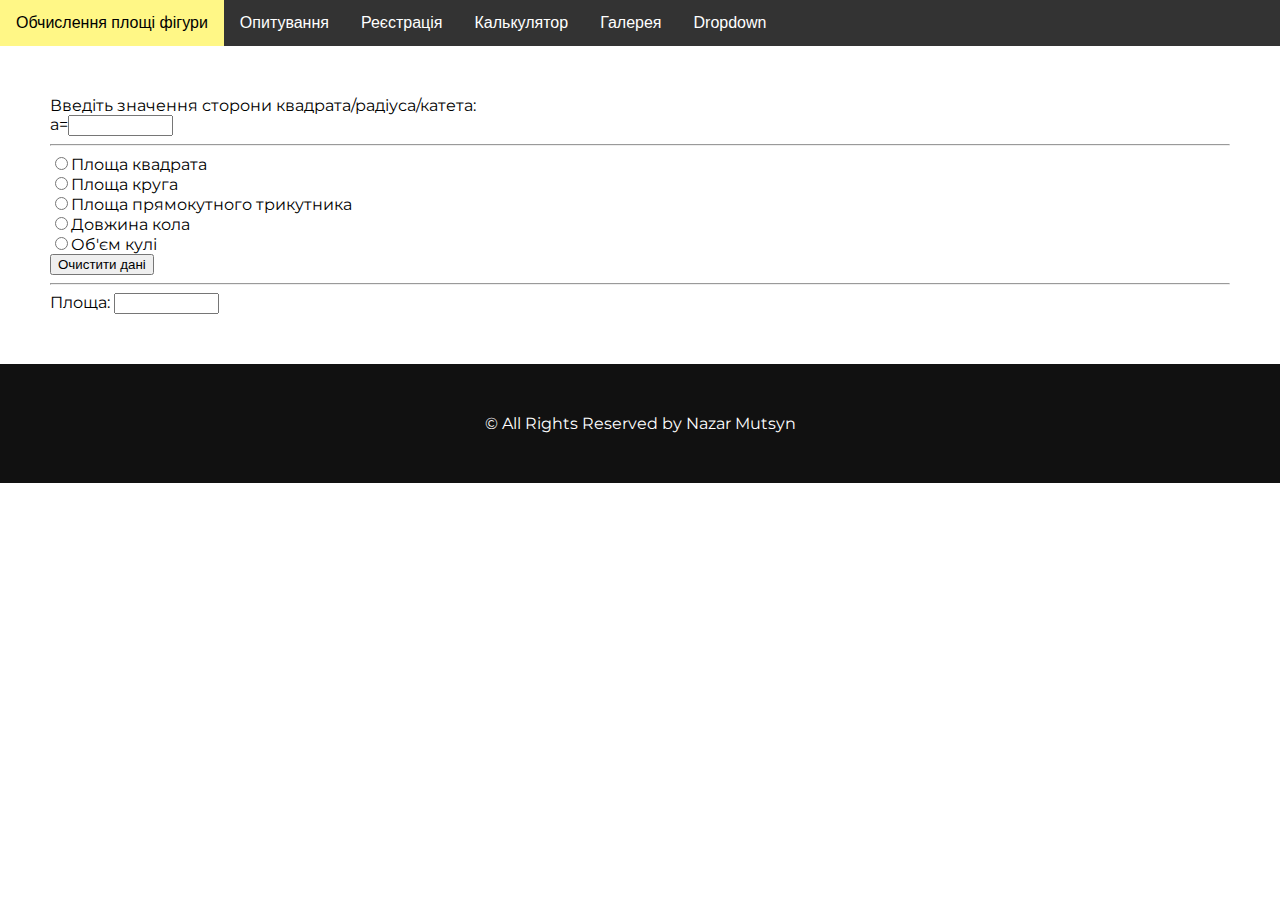
<file: index.html>
<html>
  <head>
    <meta http-equiv="Content-Type" content="text/html; charset=utf-8" />
    <title>Lab 4</title>
    <link rel="stylesheet" href="styles/reset.css" />
    <link rel="stylesheet" href="styles/styles.css" />
    <link rel="stylesheet" href="styles/navigation.css" />
    <link rel="stylesheet" href="styles/footer.css" />
    <link rel="preconnect" href="https://fonts.googleapis.com" />
    <link rel="preconnect" href="https://fonts.gstatic.com" crossorigin />
    <link
      href="https://fonts.googleapis.com/css2?family=Montserrat&display=swap"
      rel="stylesheet"
    />
  </head>
  <body class="body_class">
    <div class="navbar">
      <a href="index.html">Обчислення площі фігури</a>
      <a href="questions.html">Опитування</a>
      <a href="registration.html">Реєстрація</a>
      <a href="#home">Калькулятор</a>
      <a href="gallery.html">Галерея</a>
      <div class="dropdown">
        <button class="dropbtn">
          Dropdown
          <i class="fa fa-caret-down"></i>
        </button>
        <div class="dropdown-content">
          <a href="#">Link 1</a>
          <a href="#">Link 2</a>
          <a href="#">Link 3</a>
        </div>
      </div>
    </div>

    <form name="form1" class="form_1">
      <h3>Введіть значення сторони квадрата/радіуса/катета:</h3>
      а=<input type="text" name="a" size="10" />
      <hr class="hr_1" />
      <input id="kv" type="radio" name="fv" value="1" onClick="ds()" />Площа
      квадрата<br />
      <input id="kr" type="radio" name="fv" value="3.14" onClick="ds()" />Площа
      круга<br />
      <input id="tr" type="radio" name="fv" value="0.5" onClick="ds()" />Площа
      прямокутного трикутника<br />
      <input id="l" type="radio" name="fv" value="3.14" onClick="ds()" />Довжина
      кола<br />
      <input id="v" type="radio" name="fv" value="3.14" onClick="ds()" />Об'єм
      кулі<br />

      <input type="reset" name="reset" value="Очистити дані" />
      <hr class="hr_1" />
      Площа: <input id="res" type="text" name="res" size="10" />
    </form>

    <footer class="footer_web1">
      <div class="container">
        <div class="row">
          <div class="col-12">
            <p>© All Rights Reserved by Nazar Mutsyn</p>
          </div>
        </div>
      </div>
    </footer>

    <script src="scripts/main.js"></script>
  </body>
</html>
</file>
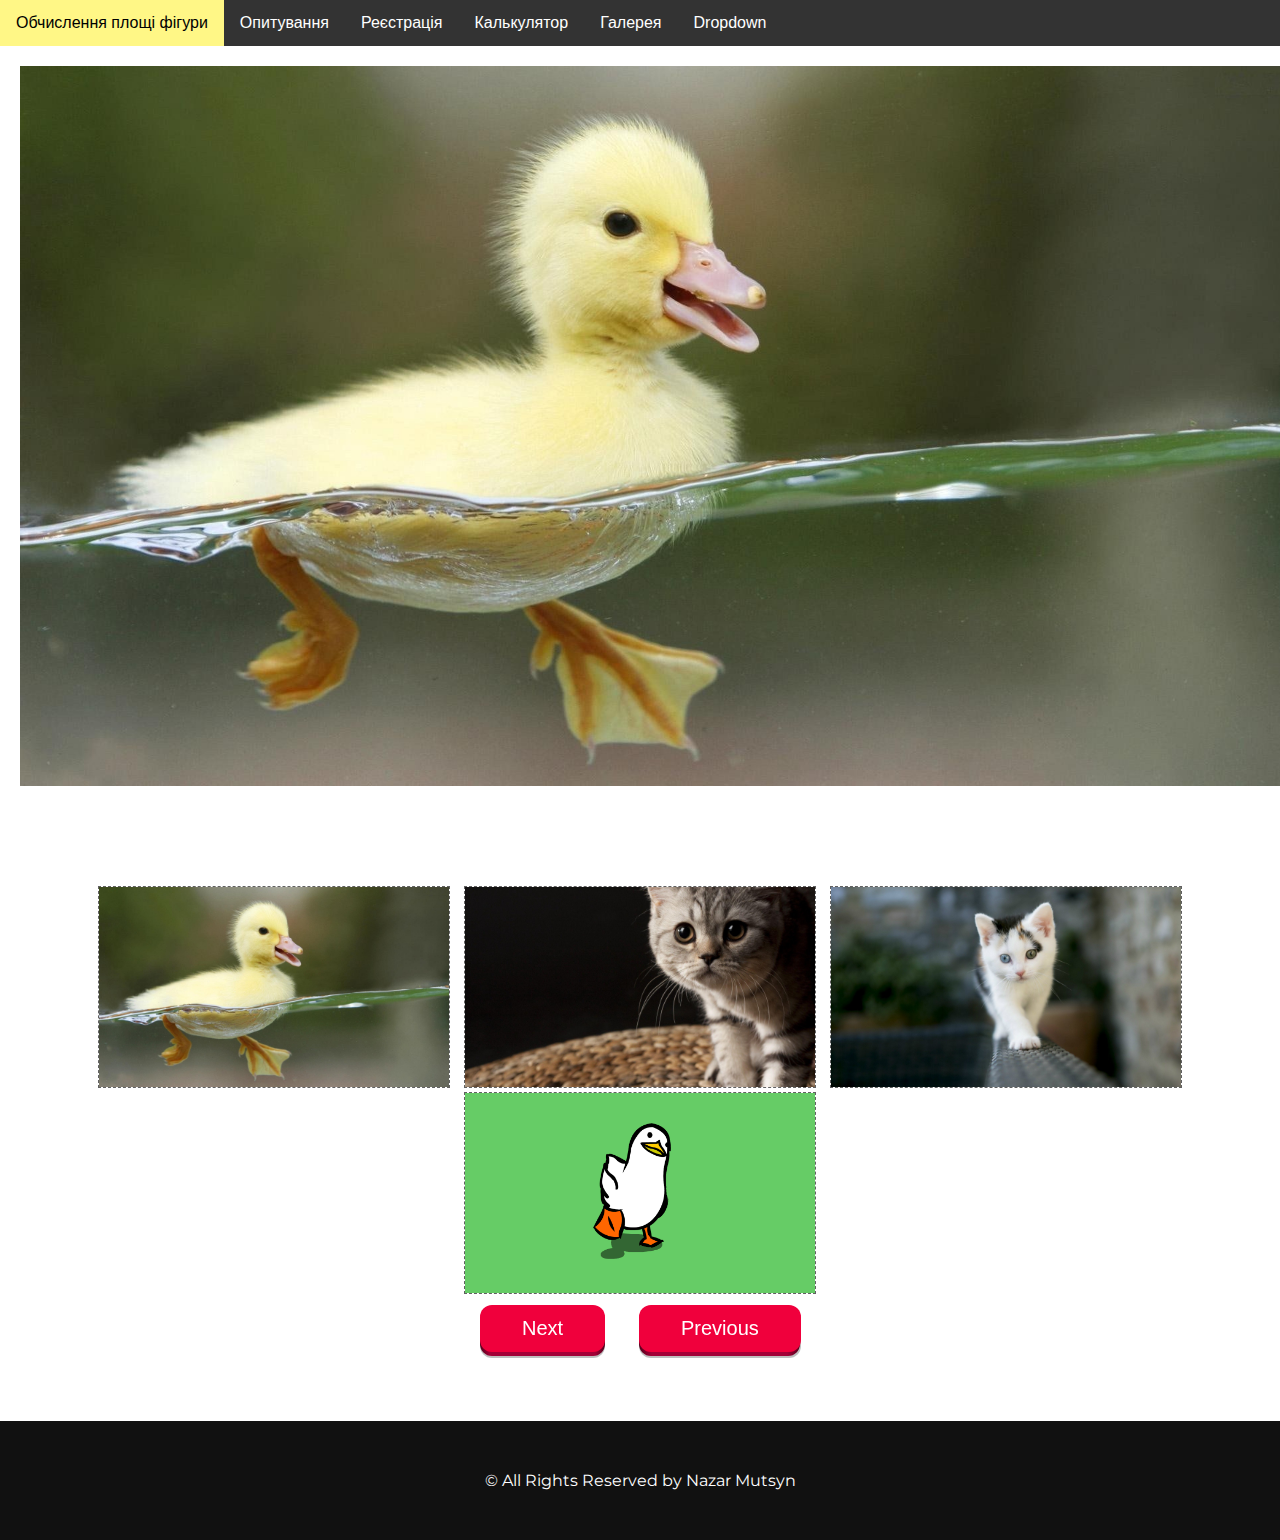
<file: gallery.html>
<html>
  <head>
    <meta http-equiv="Content-Type" content="text/html; charset=utf-8" />
    <title>Lab 4</title>
    <link rel="stylesheet" href="styles/reset.css" />
    <link rel="stylesheet" href="styles/styles.css" />
    <link rel="stylesheet" href="styles/navigation.css" />
    <link rel="stylesheet" href="styles/footer.css" />
    <link rel="stylesheet" href="styles/gallery.css" />
    <link rel="preconnect" href="https://fonts.googleapis.com" />
    <link rel="preconnect" href="https://fonts.gstatic.com" crossorigin />
    <link
      href="https://fonts.googleapis.com/css2?family=Montserrat&display=swap"
      rel="stylesheet"
    />
  </head>
  <body class="body_class">
    <div class="navbar">
      <a href="index.html">Обчислення площі фігури</a>
      <a href="questions.html">Опитування</a>
      <a href="registration.html">Реєстрація</a>
      <a href="#home">Калькулятор</a>
      <a href="gallery.html">Галерея</a>
      <div class="dropdown">
        <button class="dropbtn">
          Dropdown
          <i class="fa fa-caret-down"></i>
        </button>
        <div class="dropdown-content">
          <a href="#">Link 1</a>
          <a href="#">Link 2</a>
          <a href="#">Link 3</a>
        </div>
      </div>
    </div>

    <div id="gal">
      <img
        src="images/427393.jpg"
        alt=""
        id="mainImg"
        width="1280"
        height="720"
      />
      <!-- onclick="window.open(this.src,'mywindow','width = 500, height = 500')" -->
    </div>

    <div id="smallimg">
      <img
        src="images/427393.jpg"
        alt=""
        id="smlImg"
        width="350"
        height="200"
        onclick="smallImgChange(0)"
      />
      <img
        src="images/2848170.jpg"
        alt=""
        id="smlImg"
        width="350"
        height="200"
        onclick="smallImgChange(1)"
      />
      <img
        src="images/mini-cat.jpg"
        alt=""
        id="smlImg"
        width="350"
        height="200"
        onclick="smallImgChange(2)"
      />
      <img
        src="images/ducky.gif"
        alt=""
        id="smlImg"
        width="350"
        height="200"
        onclick="smallImgChange(3)"
      />
    </div>
    <div id="btn">
      <button
        class="button-82-pushable"
        role="button"
        onclick="show_image('right')"
      >
        <span class="button-82-shadow"></span>
        <span class="button-82-edge"></span>
        <span class="button-82-front text"> Next </span>
      </button>
      <button
        class="button-82-pushable"
        role="button"
        onclick="show_image('left')"
      >
        <span class="button-82-shadow"></span>
        <span class="button-82-edge"></span>
        <span class="button-82-front text"> Previous </span>
      </button>
    </div>

    <footer class="footer_web1">
      <div class="container">
        <div class="row">
          <div class="col-12">
            <p>© All Rights Reserved by Nazar Mutsyn</p>
          </div>
        </div>
      </div>
    </footer>

    <script src="scripts/main.js"></script>
    <script src="scripts/gallery.js"></script>
  </body>
</html>
</file>
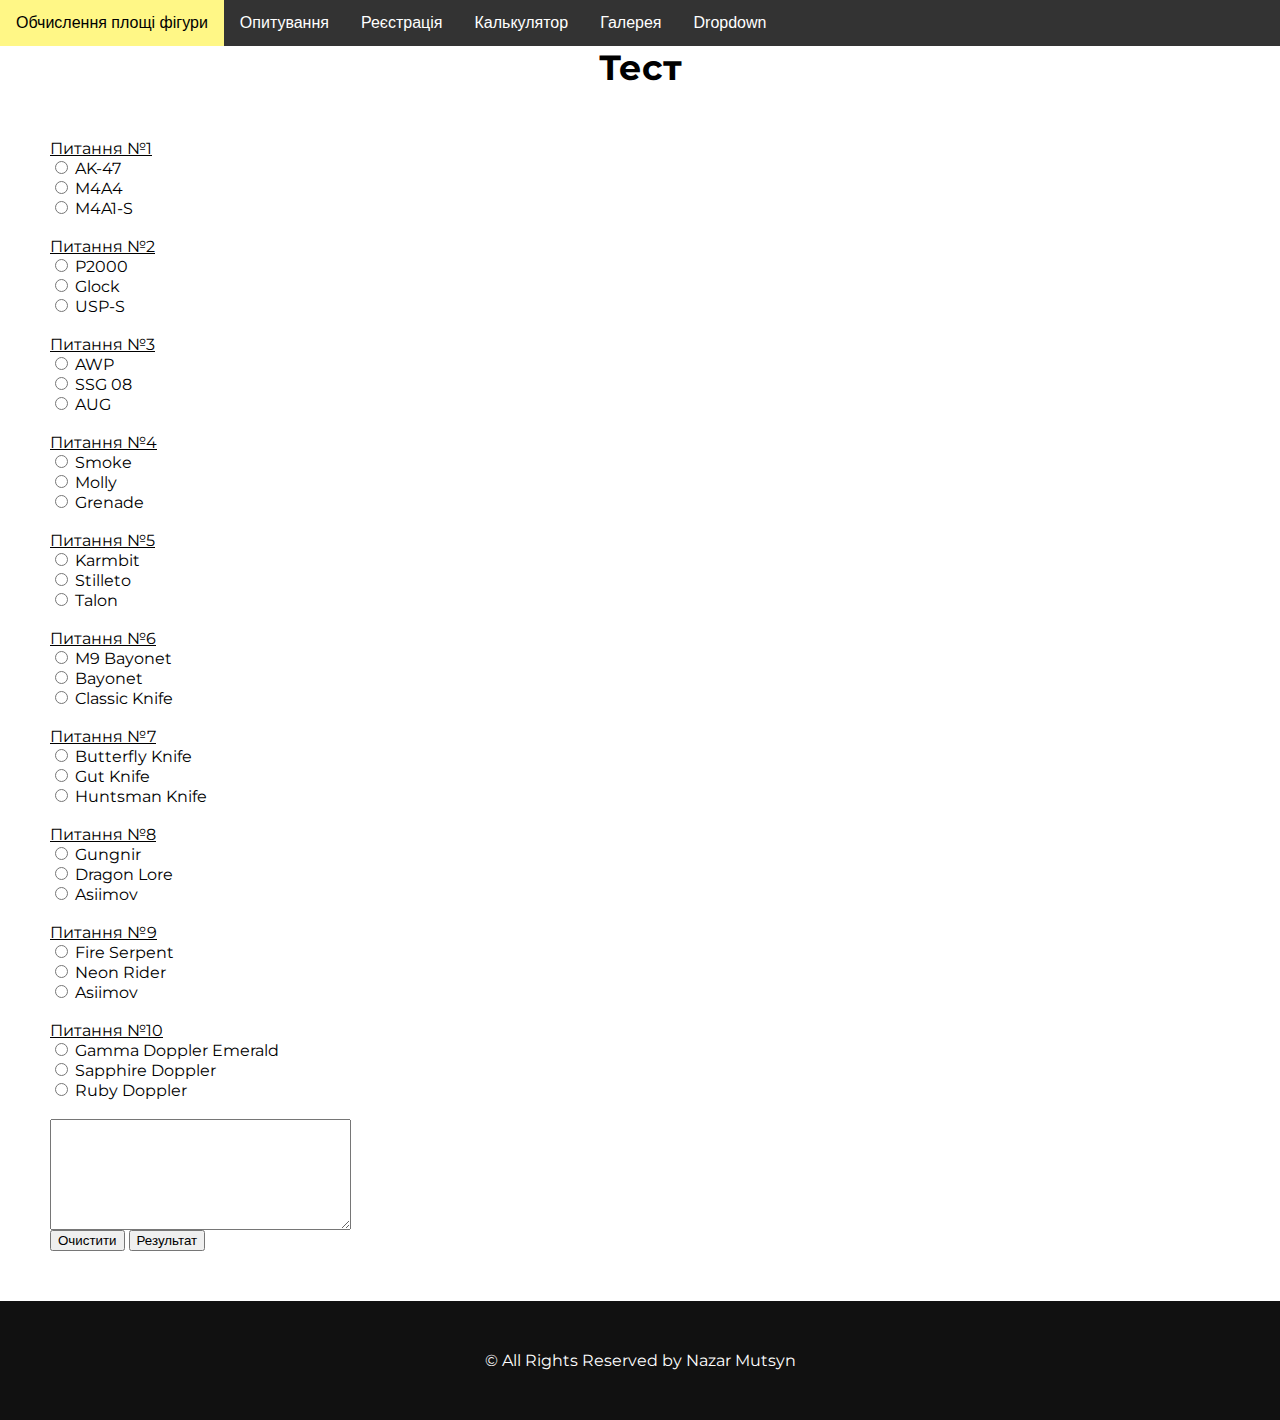
<file: questions.html>
<html>
  <head>
    <meta http-equiv="Content-Type" content="text/html; charset=utf-8" />
    <title>Lab 4</title>
    <link rel="stylesheet" href="styles/styles.css" />
    <link rel="stylesheet" href="styles/navigation.css" />
    <link rel="stylesheet" href="styles/reset.css" />
    <link rel="stylesheet" href="styles/footer.css" />
    <link rel="preconnect" href="https://fonts.googleapis.com" />
    <link rel="preconnect" href="https://fonts.gstatic.com" crossorigin />
    <link
      href="https://fonts.googleapis.com/css2?family=Montserrat&display=swap"
      rel="stylesheet"
    />
  </head>
  <body class="body_class">
    <div class="navbar">
      <a href="index.html">Обчислення площі фігури</a>
      <a href="questions.html">Опитування</a>
      <a href="registration.html">Реєстрація</a>
      <a href="#home">Калькулятор</a>
      <a href="gallery.html">Галерея</a>
      <div class="dropdown">
        <button class="dropbtn">
          Dropdown
          <i class="fa fa-caret-down"></i>
        </button>
        <div class="dropdown-content">
          <a href="#">Link 1</a>
          <a href="#">Link 2</a>
          <a href="#">Link 3</a>
        </div>
      </div>
    </div>

    <center><hl class="h1_test">Тест</hl></center>
    <form name="test" class="form_2">
      <u>Питання №1 </u>
      <br />
      <input type="radio" name="a" value="2" /> AK-47 <br />
      <input type="radio" name="a" value="1" /> M4A4 <br />
      <input type="radio" name="a" value="0" /> M4A1-S <br />
      <br />
      <u> Питання №2 </u>
      <br />
      <input type="radio" name="b" value="2" /> P2000 <br />
      <input type="radio" name="b" value="1" /> Glock <br />
      <input type="radio" name="b" value="0" /> USP-S <br />
      <br />
      <u> Питання №3 </u>
      <br />
      <input type="radio" name="c" value="2" /> AWP <br />
      <input type="radio" name="c" value="1" /> SSG 08 <br />
      <input type="radio" name="c" value="0" /> AUG <br />
      <br />
      <u> Питання №4 </u>
      <br />
      <input type="radio" name="d" value="2" /> Smoke <br />
      <input type="radio" name="d" value="1" /> Molly <br />
      <input type="radio" name="d" value="0" /> Grenade <br />
      <br />
      <u> Питання №5 </u>
      <br />
      <input type="radio" name="e" value="2" /> Karmbit <br />
      <input type="radio" name="e" value="1" /> Stilleto <br />
      <input type="radio" name="e" value="0" /> Talon <br />
      <br />
      <u> Питання №6 </u>
      <br />
      <input type="radio" name="f" value="2" /> M9 Bayonet <br />
      <input type="radio" name="f" value="1" /> Bayonet <br />
      <input type="radio" name="f" value="0" /> Classic Knife <br />
      <br />
      <u> Питання №7 </u>
      <br />
      <input type="radio" name="j" value="2" /> Butterfly Knife <br />
      <input type="radio" name="j" value="1" /> Gut Knife <br />
      <input type="radio" name="j" value="0" /> Huntsman Knife <br />
      <br />
      <u> Питання №8 </u>
      <br />
      <input type="radio" name="z" value="2" /> Gungnir <br />
      <input type="radio" name="z" value="1" /> Dragon Lore <br />
      <input type="radio" name="z" value="0" /> Asiimov <br />
      <br />
      <u> Питання №9 </u>
      <br />
      <input type="radio" name="x" value="2" /> Fire Serpent <br />
      <input type="radio" name="x" value="1" /> Neon Rider <br />
      <input type="radio" name="x" value="0" /> Asiimov <br />
      <br />
      <u> Питання №10 </u>
      <br />
      <input type="radio" name="y" value="2" /> Gamma Doppler Emerald <br />
      <input type="radio" name="y" value="1" /> Sapphire Doppler <br />
      <input type="radio" name="y" value="0" /> Ruby Doppler <br />
      <br />

      <textarea name="rez" cols="35" rows="7"></textarea><br />
      <input type="reset" name="Очистити" value="Очистити" />
      <input type="button" value="Результат" OnClick="see(test)" />
    </form>

    <footer class="footer_web2">
      <div class="container">
        <div class="row">
          <div class="col-12">
            <p>© All Rights Reserved by Nazar Mutsyn</p>
          </div>
        </div>
      </div>
    </footer>

    <script>
      function see() {
        var k = 0;
        for (var i = 0; i < 30; i++) {
          if (document.test.elements[i].checked) {
            k = k + Number(document.test.elements[i].value);
          }
        }
        if (k <= 5) document.test.rez.value = "результат №1 ";
        if (k > 5 && k <= 12) document.test.rez.value = "результат №2";
        if (k > 12) document.test.rez.value = "результат №3";
      }
    </script>
  </body>
</html>
</file>
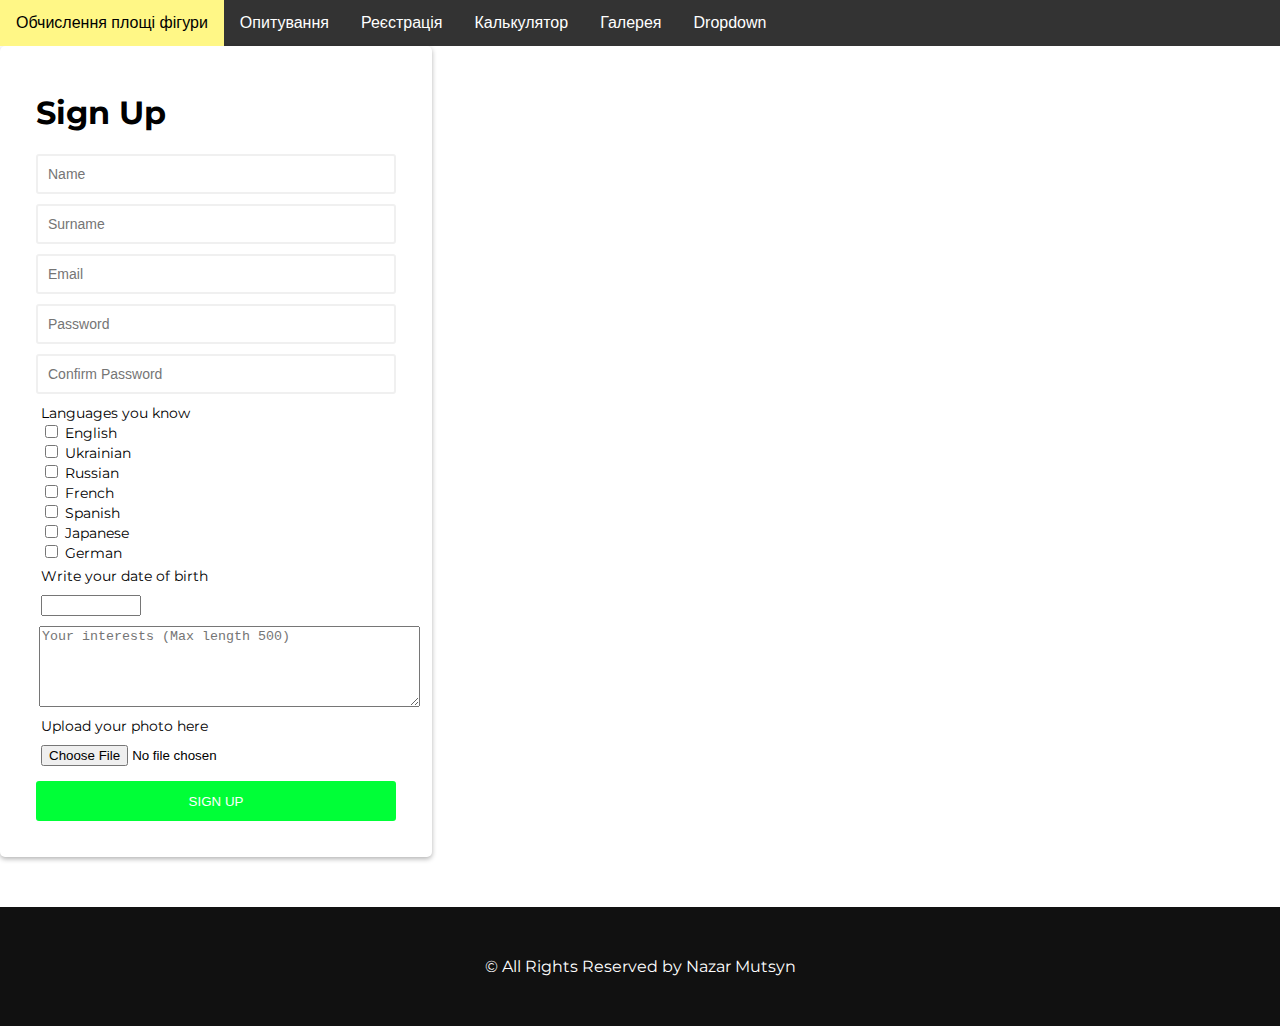
<file: registration.html>
<html>
  <head>
    <meta http-equiv="Content-Type" content="text/html; charset=utf-8" />
    <title>Lab 4</title>
    <link rel="stylesheet" href="styles/reset.css" />
    <link rel="stylesheet" href="styles/styles.css" />
    <link rel="stylesheet" href="styles/navigation.css" />
    <link rel="stylesheet" href="styles/footer.css" />
    <link rel="stylesheet" href="styles/register.css" />
    <link rel="preconnect" href="https://fonts.googleapis.com" />
    <link rel="preconnect" href="https://fonts.gstatic.com" crossorigin />
    <link
      href="https://fonts.googleapis.com/css2?family=Montserrat&display=swap"
      rel="stylesheet"
    />
  </head>
  <body class="body_class">
    <div class="navbar">
      <a href="index.html">Обчислення площі фігури</a>
      <a href="questions.html">Опитування</a>
      <a href="registration.html">Реєстрація</a>
      <a href="#home">Калькулятор</a>
      <a href="gallery.html">Галерея</a>
      <div class="dropdown">
        <button class="dropbtn">
          Dropdown
          <i class="fa fa-caret-down"></i>
        </button>
        <div class="dropdown-content">
          <a href="#">Link 1</a>
          <a href="#">Link 2</a>
          <a href="#">Link 3</a>
        </div>
      </div>
    </div>

    <div class="contain reg">
      <form id="signup" class="form" name="form1">
        <h1>Sign Up</h1>
        <div class="form-field">
          <label for="firstname"></label>
          <input
            type="text"
            name="firstname"
            id="firstname"
            placeholder="Name"
            autocomplete="off"
          />
          <small></small>
        </div>

        <div class="form-field">
          <label for="surname"></label>
          <input
            type="text"
            name="surname"
            id="surname"
            placeholder="Surname"
            autocomplete="off"
          />
          <small></small>
        </div>

        <div class="form-field">
          <label for="email"></label>
          <input
            type="text"
            name="email"
            id="email"
            placeholder="Email"
            autocomplete="off"
          />
          <small></small>
        </div>

        <div class="form-field">
          <label for="password"></label>
          <input
            type="password"
            name="password"
            id="password"
            placeholder="Password"
            autocomplete="off"
          />
          <small></small>
        </div>

        <div class="form-field">
          <label for="confirm-password"></label>
          <input
            type="password"
            name="confirm-password"
            id="confirm-password"
            placeholder="Confirm Password"
            autocomplete="off"
          />
          <small></small>
        </div>

        <fieldset>
          <legend>Languages you know</legend>
          <div>
            <input type="checkbox" id="eng" name="interest" value="coding" />
            <label for="eng">English</label>
          </div>
          <div>
            <input type="checkbox" id="ukr" name="interest" value="music" />
            <label for="ukr">Ukrainian</label>
          </div>
          <div>
            <input type="checkbox" id="rus" name="interest" value="coding" />
            <label for="rus">Russian</label>
          </div>
          <div>
            <input type="checkbox" id="fr" name="interest" value="music" />
            <label for="fr">French</label>
          </div>
          <div>
            <input type="checkbox" id="sp" name="interest" value="coding" />
            <label for="sp">Spanish</label>
          </div>
          <div>
            <input type="checkbox" id="jp" name="interest" value="music" />
            <label for="jp">Japanese</label>
          </div>
          <div id="checkBoxValid">
            <input type="checkbox" id="ger" name="interest" value="coding" />
            <label for="ger">German</label>
          </div>
          <small></small>
        </fieldset>

        <div>
          <p id="dobp">Write your date of birth</p>
          <input type="text" id="dateofbirth" name="text1" />
          <small></small>
        </div>

        <textarea
          name=""
          id="textarea"
          cols="45"
          rows="5"
          maxlength="500"
          placeholder="Your interests (Max length 500)"
        ></textarea>

        <div>
          <p id="photop">Upload your photo here</p>
          <input type="file" id="myFile" name="filename" />
          <small></small>
        </div>

        <div class="form-field">
          <input type="submit" value="Sign Up" id="singupbtn" />
        </div>
      </form>
    </div>

    <footer class="footer_web1">
      <div class="container">
        <div class="row">
          <div class="col-12">
            <p>© All Rights Reserved by Nazar Mutsyn</p>
          </div>
        </div>
      </div>
    </footer>

    <script src="scripts/main.js"></script>
    <script src="scripts/validation.js"></script>
  </body>
</html>
</file>
<file: styles/styles.css>
.body_class {
  font-family: "Montserrat", sans-serif;
}

.h1_test {
  font-weight: bold;
  font-size: 35px;
  margin: auto;
}

.form_1 {
  margin: 50px;
  /* min-height: 100%; */
}

.form_2 {
  margin: 50px;
}
</file>
<file: styles/navigation.css>
/* Navbar container */
.navbar {
  overflow: hidden;
  background-color: #333;
  font-family: Arial;
  /* position: fixed;
  top: 0;
  width: 100%; */
}

/* Links inside the navbar */
.navbar a {
  float: left;
  font-size: 16px;
  color: white;
  text-align: center;
  padding: 14px 16px;
  text-decoration: none;
}

/* The dropdown container */
.dropdown {
  float: left;
  overflow: hidden;
}

/* Dropdown button */
.dropdown .dropbtn {
  font-size: 16px;
  border: none;
  outline: none;
  color: white;
  padding: 14px 16px;
  background-color: inherit;
  font-family: inherit; /* Important for vertical align on mobile phones */
  margin: 0; /* Important for vertical align on mobile phones */
}

/* Add a red background color to navbar links on hover */
.navbar a:hover,
.dropdown:hover .dropbtn {
  background-color: rgb(255, 247, 134);
  color: #000;
}

/* Dropdown content (hidden by default) */
.dropdown-content {
  display: none;
  position: absolute;
  background-color: #f9f9f9;
  min-width: 160px;
  box-shadow: 0px 8px 16px 0px rgba(0, 0, 0, 0.2);
  z-index: 1;
}

/* Links inside the dropdown */
.dropdown-content a {
  float: none;
  color: black;
  padding: 12px 16px;
  text-decoration: none;
  display: block;
  text-align: left;
}

/* Add a grey background color to dropdown links on hover */
.dropdown-content a:hover {
  background-color: #ddd;
}

/* Show the dropdown menu on hover */
.dropdown:hover .dropdown-content {
  display: block;
}
</file>
<file: styles/footer.css>
.footer_web1,
.footer_web2 {
  background-color: #111;
}

.footer_web1 {
  margin-top: 50px;
  padding: 50px 0;
  position: relative;
  left: 0px;
  bottom: 0px;
  /* height: 30px; */
  width: 100%;
}
.footer_web1 p {
  text-align: center;
  color: #fff;
  margin: 0;
}

.footer_web2 {
  margin-top: 50px;
  padding: 50px 0;
  position: relative;
  left: 0px;
  bottom: 0px;
  /* height: 30px; */
  width: 100%;
}
.footer_web2 p {
  text-align: center;
  color: #fff;
  margin: 0;
}
</file>
<file: styles/gallery.css>
#gal {
  cursor: pointer;
  text-align: center;
  margin: 20px;
  position: relative;
  height: 800px;
}

#btn {
  text-align: center;
}

.button-82-pushable {
  margin: 15px;
  position: relative;
  border: none;
  background: transparent;
  padding: 0;
  cursor: pointer;
  outline-offset: 4px;
  transition: filter 250ms;
  user-select: none;
  -webkit-user-select: none;
  touch-action: manipulation;
}

.button-82-shadow {
  position: absolute;
  top: 0;
  left: 0;
  width: 100%;
  height: 100%;
  border-radius: 12px;
  background: hsl(0deg 0% 0% / 0.25);
  will-change: transform;
  transform: translateY(2px);
  transition: transform 600ms cubic-bezier(0.3, 0.7, 0.4, 1);
}

.button-82-edge {
  position: absolute;
  top: 0;
  left: 0;
  width: 100%;
  height: 100%;
  border-radius: 12px;
  background: linear-gradient(
    to left,
    hsl(340deg 100% 16%) 0%,
    hsl(340deg 100% 32%) 8%,
    hsl(340deg 100% 32%) 92%,
    hsl(340deg 100% 16%) 100%
  );
}

.button-82-front {
  display: block;
  position: relative;
  padding: 12px 27px;
  border-radius: 12px;
  font-size: 1.1rem;
  color: white;
  background: hsl(345deg 100% 47%);
  will-change: transform;
  transform: translateY(-4px);
  transition: transform 600ms cubic-bezier(0.3, 0.7, 0.4, 1);
}

@media (min-width: 768px) {
  .button-82-front {
    font-size: 1.25rem;
    padding: 12px 42px;
  }
}

.button-82-pushable:hover {
  filter: brightness(110%);
}

.button-82-pushable:hover .button-82-front {
  transform: translateY(-6px);
  transition: transform 250ms cubic-bezier(0.3, 0.7, 0.4, 1.5);
}

.button-82-pushable:active .button-82-front {
  transform: translateY(-2px);
  transition: transform 34ms;
}

.button-82-pushable:hover .button-82-shadow {
  transform: translateY(4px);
  transition: transform 250ms cubic-bezier(0.3, 0.7, 0.4, 1.5);
}

.button-82-pushable:active .button-82-shadow {
  transform: translateY(1px);
  transition: transform 34ms;
}

.button-82-pushable:focus:not(:focus-visible) {
  outline: none;
}

#smallimg {
  text-align: center;
}

#smlImg {
  margin-left: 5px;
  margin-right: 5px;
  border: 1px dashed rgb(97, 97, 97);
  cursor: pointer;
}
</file>
<file: styles/register.css>
:root {
  --error-color: #dc3545;
  --success-color: #28a745;
  --warning-color: #ffc107;
}

.reg {
  background-color: #fff;
  padding: 1em;
  border-radius: 5px;
  box-shadow: 0 2px 5px rgb(0 0 0 / 30%);
  width: 400px;
}

.form {
  padding: 10px 20px;
}

h1 {
  display: block;
  font-size: 2em;
  margin-block-start: 0.67em;
  margin-block-end: 0.67em;
  margin-inline-start: 0px;
  margin-inline-end: 0px;
  font-weight: bold;
}

#username,
#firstname,
#surname,
#email,
#password,
#confirm-password {
  border: solid 2px #f0f0f0;
  border-radius: 3px;
  padding: 10px;
  margin-bottom: 5px;
  font-size: 14px;
  display: block;
  width: 100%;
}

div {
  display: block;
}

input {
  outline: none;
}

#singupbtn {
  margin-top: 10px;
  width: 100%;
  padding: 3%;
  background: #00ff37;
  border: 2px solid #00ff37;
  border-radius: 3px;
  color: #fff;
  text-transform: uppercase;
}

#singupbtn:hover {
  background-color: #28a745;
  border: 2px solid #28a745;
  cursor: pointer;
}

small {
  font-size: 12px;
  margin-bottom: 15px;
  color: #dc3545;
}

fieldset {
  margin-top: 10px;
  margin-bottom: 5px;
  margin-left: 5px;
  font-size: 14px;
}

textarea {
  margin-top: 5px;
  margin-bottom: 5px;
  margin-left: 3px;
}

#photop,
#dobp {
  margin-top: 5px;
  margin-bottom: 5px;
  margin-left: 5px;
  font-size: 14px;
}

#myFile,
#dateofbirth {
  margin-top: 5px;
  margin-bottom: 5px;
  margin-left: 5px;
}

#dateofbirth {
  width: 100px;
}

.form-field {
  margin-bottom: 10px;
}
#myFile {
  width: 100%;
}
</file>
